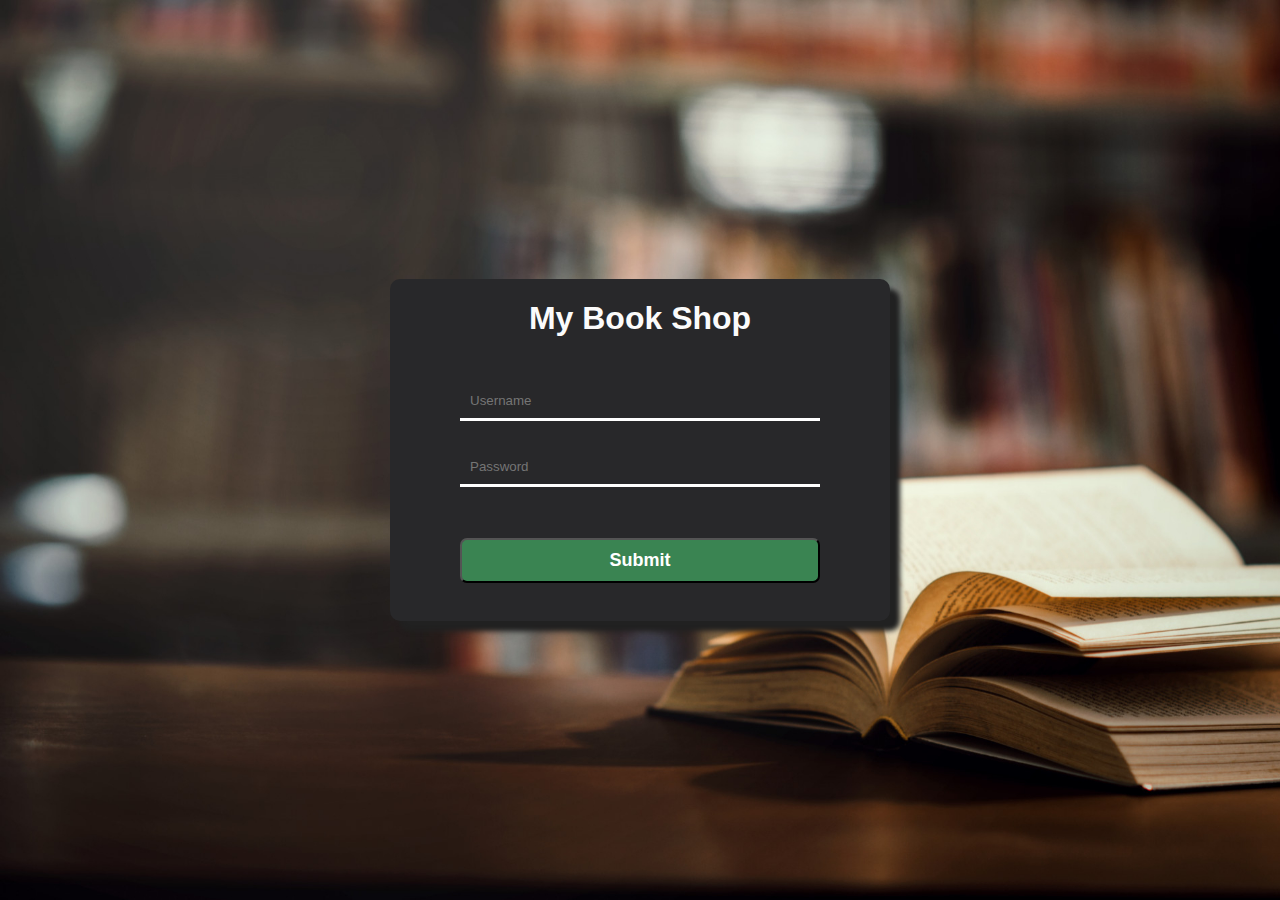
<file: book-shop/html1.html>
<html>
    <head><title>Login/SignUp</title>
        <link rel="stylesheet" href="style1.css">
    </head>
    <body>
       
        
        <div class="maindiv">
            <h1>My Book Shop</h1>
            <div class="subdiv">
                <form id="loginform" method="post" name="form1" onsubmit="return validate()">
                
                <input class="tin" placeholder="Username" type="text" id="username" name="username" required><br>
                
                <input class="tin" placeholder="Password" type="password" id="password" name="password" required><br>
                <br>
    
                <input style="margin-top: 10px;" type="submit" value="Submit">
                </form>
                <br>
            </div>
        </div>
        <script>
            function validate(){
                var uname = document.form1.username.value;
                var pass = document.form1.password.value;
                if ( uname == "Admin" && pass == "Admin@1234"){
                    alert ("Login Success, redirecting..");
                    window.location.href = "html2.html";
                    return false;
                }
                else{
                    alert("Invalid username or password, please try again!");
                    document.form1.username.value = "";
                    document.form1.password.value = "";
                }
            }
        </script>
    </body>
</html>
</file>
<file: book-shop/style1.css>
h1,h2{
    font-family: 'Segoe UI', Tahoma, Geneva, Verdana, sans-serif;
}

body{
    font-family: 'Courier New', Courier, monospace;
    /*background: rgb(255,211,230);
    background: linear-gradient(90deg, rgba(255,211,230,1) 0%, rgba(148,187,233,1) 100%);*/
    background-image: url(bookbg.jpg);
    background-size: cover;
    color: aliceblue;
    display: flex;
    justify-content: center;
    height: 100vh;
    width: 100%;
    margin: auto;
}


.maindiv{
    color: aliceblue;
    background-color: rgb(40, 40, 42);
    box-shadow: 10px 10px 5px rgb(33, 33, 33);
    border-radius: 10px;
    width: 500px;
    margin: auto;
}
.subdiv{
    margin: auto;
    width: 90%;
    padding: 20px;
}
.subdiv form{
    display: flex;
    flex-direction: column;
    margin: auto;
    width: 100%;
    justify-content: center;
    align-items: center;
}
h1{
    text-align: center;
    color:rgb(251, 251, 251)
}
label{
    font-weight: 900;
}
input[type="submit"]{
    background-color: rgb(58, 132, 82);
    color: rgb(255, 255, 255);
    width: 80%;
    border-radius: 7px;
    padding: 10;
    font-size: large;
    font-weight: bolder;
}
button{
    background-color: rgb(58, 132, 82);
    color: rgb(255, 255, 255);
    width: 80%;
    border-radius: 7px;
    padding: 10;
    font-size: large;
    font-weight: bolder;
}
.tin{
    width: 80%;
    padding: 10px;
    border: none;
    border-bottom: 3px solid rgb(255, 255, 255);
    margin: 5px;
    background-color: rgb(40, 40, 42);
    color: aliceblue;
    
}
.tin:focus{
    background-color: rgb(230, 224, 245);
    border-bottom: 5px solid rgba(0,0,0,1);
    color: black;
}
</file>
